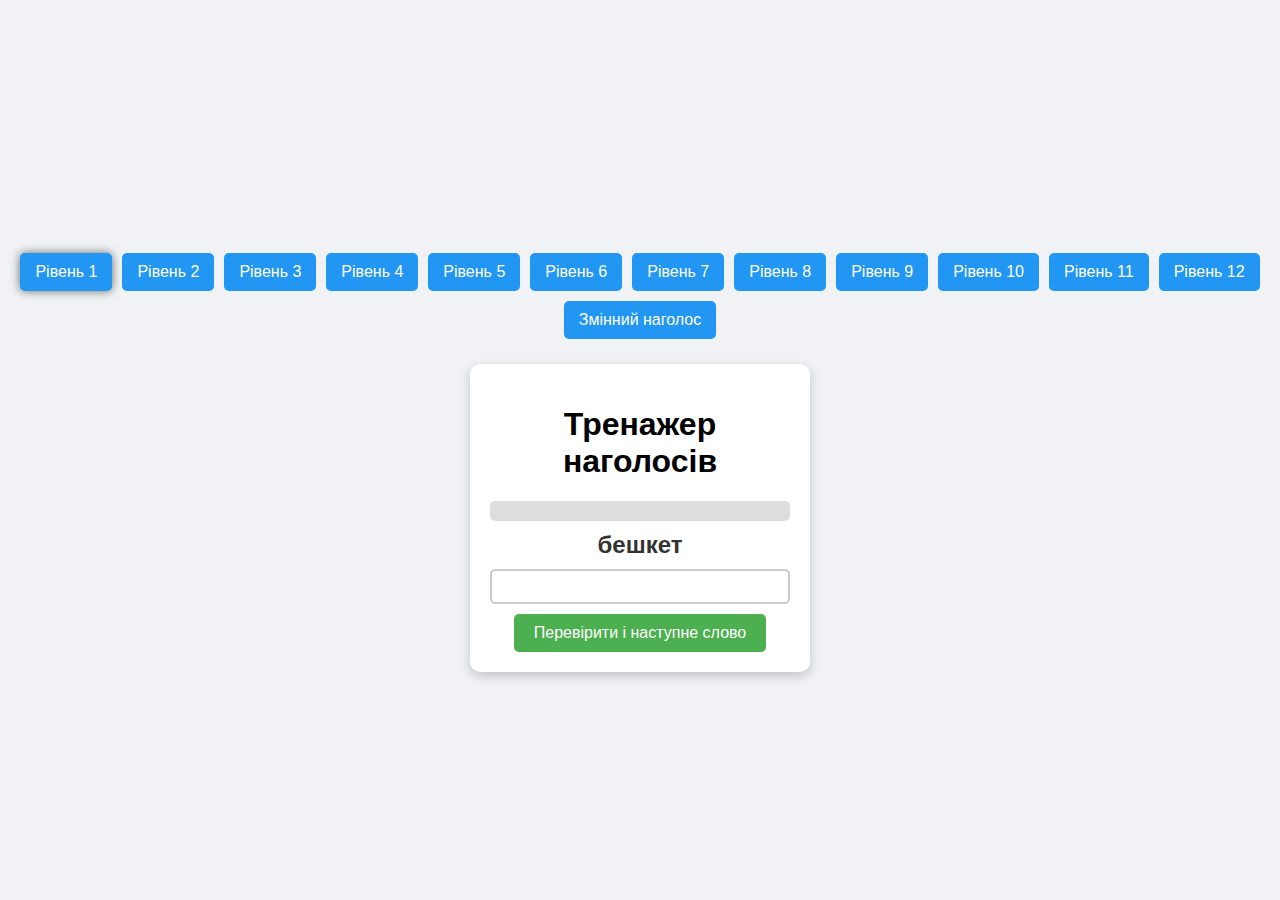
<file: index.html>
<!DOCTYPE html>
<html lang="uk">
<head>
  <meta charset="UTF-8">
  <meta name="viewport" content="width=device-width, initial-scale=1.0">
  <title>Тренажер наголосів</title>
  <style>
    body {
      font-family: Arial, sans-serif;
      background-color: #f0f2f5;
      display: flex;
      flex-direction: column;
      justify-content: center;
      align-items: center;
      min-height: 100vh;
      margin: 0;
    }
    /* Container for level selection buttons */
    #level-buttons {
      text-align: center;
      margin: 20px 0;
    }
    #level-buttons button {
      margin: 5px;
      padding: 10px 15px;
      font-size: 16px;
      border: none;
      border-radius: 5px;
      cursor: pointer;
      background-color: #2196F3;
      color: white;
    }
    /* When a level is completed, mark its button with a green background */
    #level-buttons button.completed {
      background-color: #4CAF50 !important;
    }
    /* Active level indicator */
    #level-buttons button.active {
      box-shadow: 0 0 10px #666;
    }
    .container {
      text-align: center;
      background: #fff;
      padding: 20px;
      border-radius: 10px;
      box-shadow: 0 4px 12px rgba(0, 0, 0, 0.2);
      width: 300px;
      position: relative;
    }
    /* Progress bar styling */
    #progress-container {
      width: 100%;
      background: #ddd;
      border-radius: 5px;
      margin-bottom: 10px;
      height: 20px;
      overflow: hidden;
    }
    #progress-bar {
      height: 100%;
      width: 0;
      background: #4CAF50;
      border-radius: 5px;
      transition: width 0.3s ease;
    }
    .word {
      font-size: 24px;
      font-weight: bold;
      color: #333;
      margin-bottom: 10px;
    }
    input {
      font-size: 18px;
      padding: 5px;
      border: 2px solid #ccc;
      border-radius: 5px;
      text-align: center;
      width: 100%;
      box-sizing: border-box;
      /* Disable auto-correct and auto-capitalize for iPhone */
      autocorrect: off;
      autocapitalize: none;
      spellcheck: false;
    }
    button {
      margin-top: 10px;
      padding: 10px 20px;
      font-size: 16px;
      border: none;
      border-radius: 5px;
      cursor: pointer;
      background-color: #4CAF50;
      color: white;
    }
    button:hover {
      background-color: #45a049;
    }
    .popup {
      display: none;
      position: fixed;
      top: 50%;
      left: 50%;
      transform: translate(-50%, -50%);
      background: white;
      padding: 20px;
      border-radius: 10px;
      box-shadow: 0 4px 8px rgba(0, 0, 0, 0.2);
      text-align: center;
      width: 300px;
      z-index: 1000;
    }
    .popup.correct {
      border: 2px solid #4CAF50;
    }
    .popup.wrong {
      border: 2px solid #ff4d4d;
    }
    .popup.completed {
      border: 2px solid #4CAF50;
    }
    .close-btn {
      margin-top: 10px;
      padding: 5px 10px;
      border: none;
      background: #007bff;
      color: white;
      border-radius: 5px;
      cursor: pointer;
    }
    .close-btn:hover {
      background: #0056b3;
    }
    /* Responsive adjustments for small screens */
    @media (max-width: 480px) {
      .container {
        width: 90%;
        padding: 15px;
      }
      .word {
        font-size: 20px;
      }
      input {
        font-size: 16px;
      }
      button, #level-buttons button {
        font-size: 16px;
        padding: 8px 15px;
      }
    }
  </style>
</head>
<body>
  <!-- Level selection buttons will be generated dynamically -->
  <div id="level-buttons"></div>

  <div class="container">
    <h1>Тренажер наголосів</h1>
    <!-- Progress Bar -->
    <div id="progress-container">
      <div id="progress-bar"></div>
    </div>
    <div class="word" id="word"></div>
    <input type="text" id="answer" maxlength="20">
    <br>
    <button id="nextButton" onclick="checkAndNextWord()">Перевірити і наступне слово</button>
  </div>

  <!-- Popup used for both answer feedback and level completion -->
  <div id="popup" class="popup">
    <p id="popup-message"></p>
    <button class="close-btn" onclick="closePopup()">Закрити</button>
  </div>

  <audio id="correctSound1" src="https://www.myinstants.com/media/sounds/correct.mp3"></audio>
  <audio id="correctSound2" src="https://www.myinstants.com/media/sounds/na-koleni-na-koleni.mp3"></audio>
  <audio id="correctSound3" src="https://www.myinstants.com/media/sounds/applepay.mp3"></audio>
  <audio id="wrongSound1" src="https://www.myinstants.com/media/sounds/wrong.mp3"></audio>
  <audio id="wrongSound2" src="https://www.myinstants.com/media/sounds/bliaiaiat.mp3"></audio>
  <audio id="wrongSound3" src="https://www.myinstants.com/media/sounds/movie_1.mp3"></audio>

  <script>
    // --- Full list of words (233 words) ---
    const allWords = [
      "агронОмія", "алфАвІт", "Аркушик", "асиметрІя", "багаторазОвий",
      "безпринцИпний", "бЕшкет", "блАговіст", "близькИй", "болотИстий",
      "борОдавка", "босОніж", "боЯзнь", "бурштинОвий", "бюлетЕнь",
      "вАги", "вантажІвка", "веснЯнИй",
      "видАння", "визвОльний", "вимОга", "вИпадок", "вирАзний",
      "вИсіти", "вИтрата", "вишИваний", "відвезтИ", "відвестИ",
      "вІдгомін", "віднестИ", "вІрші",
      "віршовИй", "вітчИм", "гальмО", "гАльма", "глядАч",
      "горошИна", "граблІ", "гуртОжиток", "данИна", "дАно",
      "децимЕтр", "дЕщиця", "де-Юре", "джерелО", "дИвлячись",
      "дичАвіти", "діалОг", "добовИй", "добУток", "довезтИ",
      "довестИ", "довІдник", "дОгмат", "донестИ", "дОнька",
      "дочкА", "дрОва", "експЕрт", "єретИк", "жалюзІ",
      "завдАння", "завезтИ", "завестИ", "зАвжди", "завчасУ",
      "зАгадка", "заіржАвілий", "заіржАвіти", "закінчИти", "зАкладка",
      "зАкрутка", "залишИти", "замІжня", "занестИ", "зАпонка",
      "заробІток", "зАставка", "зАстібка", "застОпорити", "звИсока",
      "здАлека", "зібрАння", "зобразИти", "зОзла", "зрАння",
      "зрУчний", "зубОжіння", "індУстрія", "кАмбала", "каталОг",
      "квартАл", "кИшка", "кіломЕтр", "кінчИти", "кОлесо",
      "кОлія", "корИсний", "кОсий",
      "котрИй", "крицЕвий", "крОїти", "кропивА", "кулінАрія",
      "кУрятина", "лАте", "листопАд", "літОпис", "лЮстро",
      "мАбУть", "магістЕрський", "мАркетинг", "мерЕжа", "металУргія",
      "мілімЕтр", "навчАння", "нанестИ", "напІй", "нАскрізний",
      "нАчинка", "ненАвидіти", "ненАвисний", "ненАвисть", "нестИ",
      "нІздря", "новИй", "обіцЯнка", "обрАння", "обрУч",
      "одинАдцять", "одноразОвий", "ознАка", "Олень", "оптОвий",
      "осетЕр", "отАман", "Оцет", "павИч", "партЕр",
      "пЕкарський", "перевезтИ", "перевестИ", "перЕкис", 
      "перелЯк", "перенестИ", "перЕпад", "перЕпис",
      "піалА", "пІдлітковий", "пізнАння",
      "пітнИй", "піцЕрія", "пОдруга", "пОзначка", "пОмИлка",
      "помІщик", "помОвчати", "понЯття", "порядкОвий", "посерЕдині",
      "привезтИ", "привестИ", "прИморозок", "принестИ", "прИчіп",
      "прОділ", "промІжок", "псевдонІм", "рАзом", "рЕмінь",
      "рЕшето", "рИнковий", "рівнИна", "роздрібнИй", "рОзпірка",
      "рукОпис", "руслО", "сантимЕтр", "свЕрдло", "серЕдина",
      "сЕча", "симетрІя", "сільськогосподАрський", "сімдесЯт", "слИна",
      "соломИнка", "стАтуя", "стовідсОтковий", "стрибАти", "текстовИй",
      "течіЯ", "тИгровий", "тисОвий", "тім’янИй", "травестІя",
      "тризУб", "тУлуб", "украЇнський", "уподОбання", "урочИстий",
      "усерЕдині", "фартУх", "фаховИй", "фенОмен", "фОльга",
      "фОрзац", "цАрина", "цемЕнт",
      "цЕнтнер", "ціннИк", "чарівнИй", "черговИй", "читАння",
      "чорнОзем", "чорнОслив", "чотирнАдцять", "шляхопровІд", "шовкОвий",
      "шофЕр", "щЕлепа", "щИпці", "щодобовИй", "ярмаркОвий"
    ];

    // --- Words with variable stress ---
    const variableStressWords = ["вИгода", "вигОда", "вІдомість", "відОмість", 
    "кОпчений", "копчЕний", "пІдданий", "піддАний", "хАос", "хаОс"];
    
    const variableStressHints = {
        "вИгода": "користь",
        "вигОда": "зручність",
        "вІдомість": "список",
        "відОмість": "повідомлення, дані, популярність",
        "кОпчений": "дієприкметник",
        "копчЕний": "прикметник",
        "пІдданий": "дієприкметник",
        "піддАний": "іменник, істота",
        "хАос": "у міфології: стихія",
        "хаОс": "безлад"
    };

    // --- Create levels ---
    const wordsPerLevel = 20;
    const initialLevels = Math.ceil(allWords.length / wordsPerLevel);
    const levels = [];
    
    // Regular levels
    for(let i=0; i<initialLevels; i++) {
        levels.push(allWords.slice(i*wordsPerLevel, (i+1)*wordsPerLevel));
    }
    
    // Special level for variable stress
    levels.push(variableStressWords);
    const variableStressLevelIndex = levels.length - 1;

    // Generate level selection buttons dynamically
    const levelButtonsContainer = document.getElementById("level-buttons");
    for (let i = 0; i < levels.length; i++) {
      const btn = document.createElement("button");
      btn.textContent = i === variableStressLevelIndex 
          ? "Змінний наголос" 
          : `Рівень ${i + 1}`;
      btn.dataset.levelIndex = i;
      btn.onclick = function() {
        // If the same level is already selected, do nothing.
        if (currentLevel === i) return;
        selectLevel(i);
      };
      levelButtonsContainer.appendChild(btn);
    }

    // Global variables for current level and word management
    let currentLevel = 0; // 0-based index for levels
    let currentLevelWords = levels[currentLevel];
    let usedWords = [];
    let wrongWords = [];
    let currentWord = "";

    // Called when a level button is clicked (only if a new level is selected)
    function selectLevel(levelIndex) {
      currentLevel = levelIndex;
      currentLevelWords = levels[currentLevel];
      usedWords = [];
      wrongWords = [];
      updateProgressBar();
      updateActiveLevelButton();
      document.getElementById("popup").style.display = "none";
      displayNewWord();
    }

    // Update the styling of level buttons to show which is active
    function updateActiveLevelButton() {
      const buttons = levelButtonsContainer.children;
      for (let i = 0; i < buttons.length; i++) {
        if (Number(buttons[i].dataset.levelIndex) === currentLevel) {
          buttons[i].classList.add("active");
        } else {
          buttons[i].classList.remove("active");
        }
      }
    }

    // Update the progress bar based on the number of words shown
    function updateProgressBar() {
      const progressBar = document.getElementById("progress-bar");
      const progress = (usedWords.length / currentLevelWords.length) * 100;
      progressBar.style.width = progress + "%";
    }

    // Picks a random word from the current level.
    // (No auto-reset here—when all words are used, we show the completion screen.)
    function getRandomWord() {
      let word;
      do {
        word = currentLevelWords[Math.floor(Math.random() * currentLevelWords.length)];
      } while (usedWords.includes(word));
      usedWords.push(word);
      return word;
    }

    // Displays a new word, or shows the level-complete screen if all words have been passed.
    function displayNewWord() {
      updateProgressBar();
      if (usedWords.length >= currentLevelWords.length) {
        showLevelCompleteScreen();
        return;
      }
      currentWord = getRandomWord();
      let displayText = currentWord.toLowerCase();
      
      // Add hint for variable stress level
      if(currentLevel === variableStressLevelIndex) {
          displayText += ` (${variableStressHints[currentWord]})`;
      }
      
      document.getElementById("word").innerText = displayText;
      document.getElementById("answer").value = "";
    }

    const correctMessages = ["Правильно! Молодець!", "Все вірно! Так тримати!", "Чудово!", "Точно!", "Відмінно!"];
    const wrongMessages = ["Помилка!", "Спробуй ще раз!", "Невірно!", "Упс, неправильно!", "Ще разок!"];
    const correctSounds = ["correctSound1", "correctSound2", "correctSound3"];
    const wrongSounds = ["wrongSound1", "wrongSound2", "wrongSound3"];

    // Check the user's answer and either show feedback or display the next word.
    function checkAndNextWord() {
      const userInput = document.getElementById("answer").value;
      const popup = document.getElementById("popup");
      const message = document.getElementById("popup-message");

      if (userInput === currentWord) {
        message.innerText = correctMessages[Math.floor(Math.random() * correctMessages.length)];
        popup.classList.remove("wrong");
        popup.classList.add("correct");
        document.getElementById(correctSounds[Math.floor(Math.random() * correctSounds.length)]).play();
        popup.style.display = "block";
        setTimeout(() => {
          popup.style.display = "none";
          popup.classList.remove("correct");
          displayNewWord();
        }, 2000);
      } else {
        message.innerText = `${wrongMessages[Math.floor(Math.random() * wrongMessages.length)]} Правильна відповідь: ${currentWord}`;
        popup.classList.remove("correct");
        popup.classList.add("wrong");
        document.getElementById(wrongSounds[Math.floor(Math.random() * wrongSounds.length)]).play();
        popup.style.display = "block";
        // Record the wrong word if not already recorded (but do not display statistics yet)
        if (!wrongWords.includes(currentWord)) {
          wrongWords.push(currentWord);
        }
      }
    }

    // Close the popup (for normal feedback messages)
    function closePopup() {
      const popup = document.getElementById("popup");
      popup.style.display = "none";
      popup.classList.remove("correct", "wrong", "completed");
      const closeBtn = document.querySelector(".close-btn");
      closeBtn.innerText = "Закрити";
      closeBtn.onclick = closePopup;
    }

    // Show the level completion screen.
    // The popup displays the level complete message along with statistics of wrong words.
    function showLevelCompleteScreen() {
      const popup = document.getElementById("popup");
      const message = document.getElementById("popup-message");
      
      // Build the statistics message
      let statsMessage = "";
      if (wrongWords.length === 0) {
        statsMessage = "Ви відповіли правильно на всі слова!";
      } else {
        statsMessage = "Довчи ці слова❤️: " + wrongWords.join(', ');
      }
      
      message.innerText = `Ви завершили рівень ${currentLevel + 1}!\n${statsMessage}`;
      
      popup.classList.remove("correct", "wrong");
      popup.classList.add("completed");
      
      // Change the close button into a "Next Level" button.
      const closeBtn = document.querySelector(".close-btn");
      closeBtn.innerText = "Наступний рівень";
      closeBtn.onclick = function() {
        popup.style.display = "none";
        // Advance to the next level; if on the last level, loop back to the first.
        if (currentLevel < levels.length - 1) {
          selectLevel(currentLevel + 1);
        } else {
          selectLevel(0);
        }
      };
      popup.style.display = "block";
      
      // Mark the level button as completed.
      const levelButtons = levelButtonsContainer.children;
      if (levelButtons[currentLevel]) {
        levelButtons[currentLevel].classList.add("completed");
      }
    }

    // Set the default level when the page loads.
    window.onload = function() {
      selectLevel(0); // Start with level 1 (index 0)
    };
  </script>
</body>
</html>
</file>
